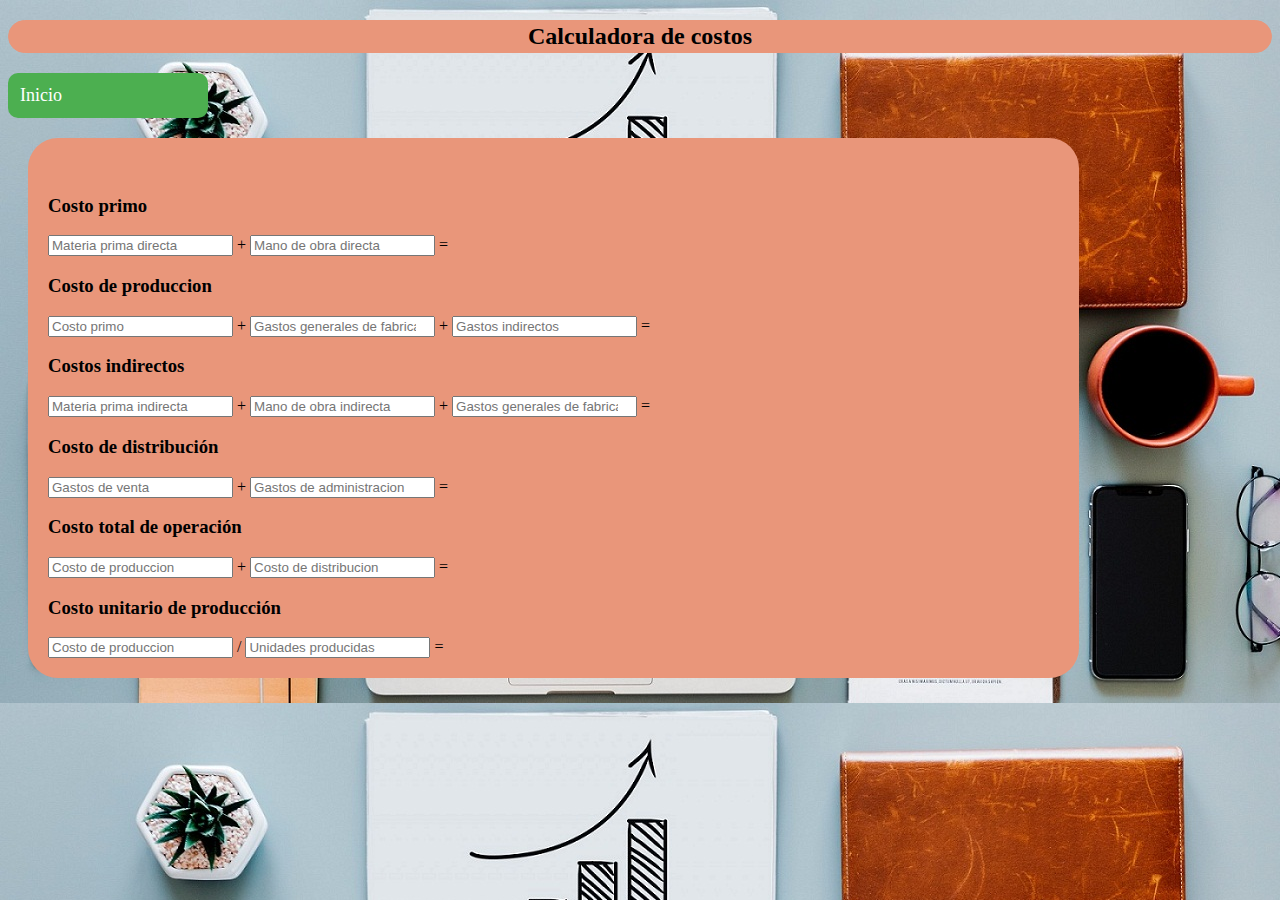
<file: calcu.html>
<!DOCTYPE html>
<!-- diccionario español -->
<meta charset="utf-8">
<meta name="viewport" content="width=decive-width, initial-scale=1.0">
<!-- fondo de pantalla -->
 <body background="i3.jpg"></body>
<!-- contenedor css para el titulo -->
    <p><center><h2 id="titulo">Calculadora de costos</h2></center></p>
<!-- enlace con el css -->
<link rel="stylesheet" href="fondo.css">
<!-- Botón de regreso -->
        <div class="vertical-menu">
  <a href="menu.html" class="active">Inicio</a>
</div>
<!-- contemedor css para el cuerpo de la pagina -->
<div id="cuerpocal">    
<br>
    <h3><p>Costo primo</p></h3>
    
<form method="post" oninput="total.value=parseInt(num1.value)+parseInt(num2.value)">
    <input type="number" id="num1" placeholder="Materia prima directa"> + 
    <input type="number" id="num2" placeholder="Mano de obra directa"> = 
    <output name="total" for="num1 num2"></output>
</form>
    
    <h3><p>Costo de produccion</p></h3>
    
<form method="post" oninput="total.value=parseInt(num1.value)+parseInt(num2.value)+parseInt(num3.value)"> 
    <input type="number" id="num1" placeholder="Costo primo"> + 
    <input type="number" id="num2" placeholder="Gastos generales de fabricacion directos"> + 
    <input type="number" id="num3" placeholder="Gastos indirectos"> = 
    <output name="total" for="num1 num2 num3"></output>
</form>
    
    <h3><p>Costos indirectos</p></h3>

<form method="post" oninput="total.value=parseInt(num1.value)+parseInt(num2.value)+parseInt(num3.value)">
    <input type="number" id="num1" placeholder="Materia prima indirecta"> + 
    <input type="number" id="num2" placeholder="Mano de obra indirecta"> + 
    <input type="number" id="num3" placeholder="Gastos generales de fabricacion indirectos"> = 
    <output name="total" for="num1 num2 num3"></output>
</form>
    
    <h3><p>Costo de distribución</p></h3>

<form method="post" oninput="total.value=parseInt(num1.value)+parseInt(num2.value)">
    <input type="number" id="num1" placeholder="Gastos de venta"> + 
    <input type="number" id="num2" placeholder="Gastos de administracion"> = 
    <output name="total" for="num1 num2"></output>
</form>
    
    <h3><p>Costo total de operación</p></h3>

<form method="post" oninput="total.value=parseInt(num1.value)+parseInt(num2.value)">
    <input type="number" id="num1"  placeholder="Costo de produccion"> + 
    <input type="number" id="num2" placeholder="Costo de distribucion"> = 
    <output name="total" for="num1 num2"></output>
</form>
    
    <h3><p>Costo unitario de producción</p></h3>
    
<form method="post" oninput="total.value=parseInt(num1.value)/parseInt(num2.value)">
    <input type="number" id="num1" placeholder="Costo de produccion"> / 
    <input type="number" id="num2" placeholder="Unidades producidas"> = 
    <output name="total" for="num1 num2"></output>
</form>
</file>
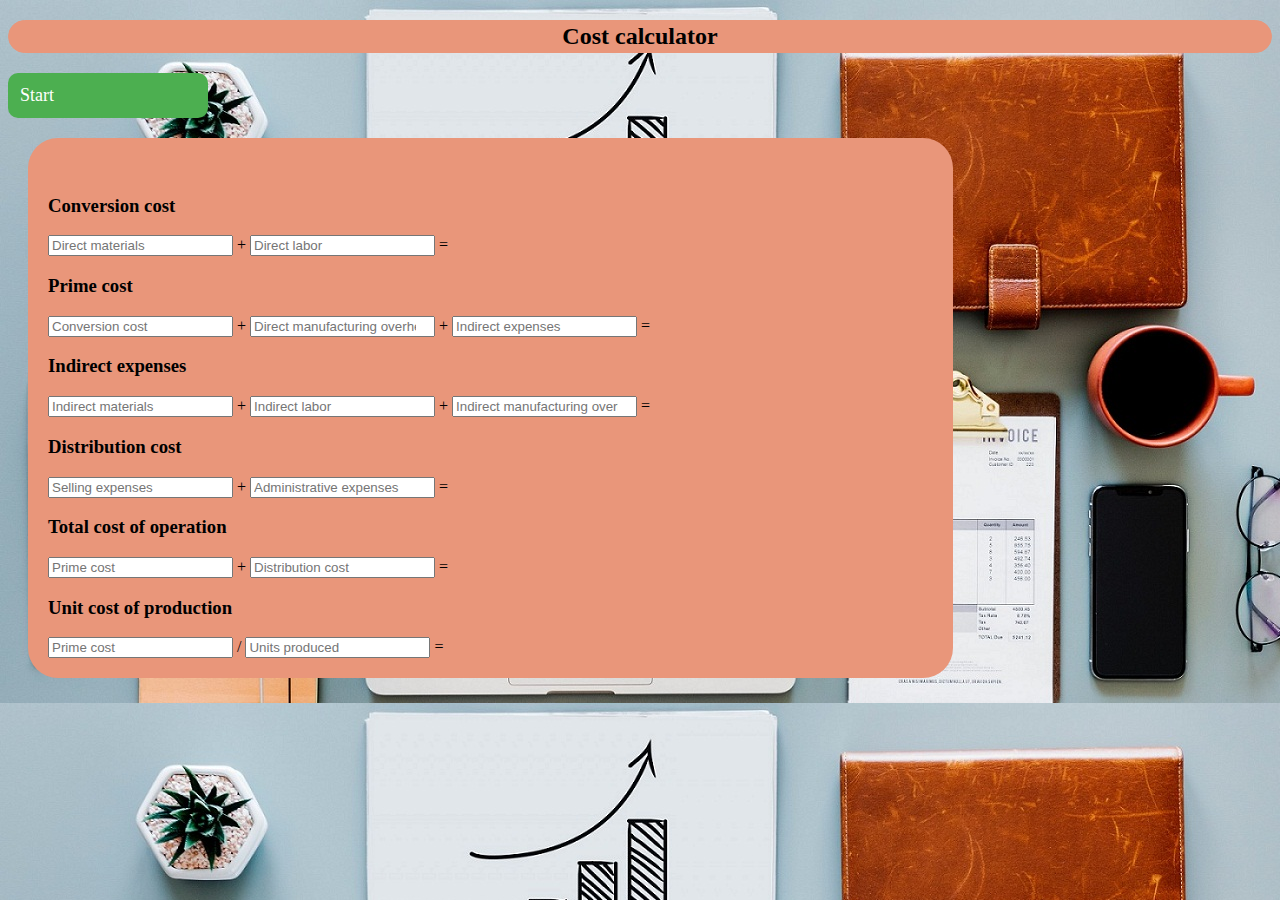
<file: calculadora.html>
<!DOCTYPE html>
<!-- diccionario español -->
<meta charset="utf-8">
<meta name="viewport" content="width=decive-width, initial-scale=1.0">
<!-- imagen de fondo -->
 <body background="i3.jpg"></body>
<!-- contenedor para el titulo -->
    <p><center><h2 id="titulo">Cost calculator</h2></center></p>
<!-- enlace con el css "fondo" -->
<link rel="stylesheet" href="fondo.css">
<!-- Botón de regreso -->
        <div class="vertical-menu">
  <a href="menu2.html" class="active">Start</a>
</div>
<!-- contenedor css -->
<div id="cuerpocalcu">
    <br>
    <h3><p>Conversion cost</p></h3>
    
<form method="post" oninput="total.value=parseInt(num1.value)+parseInt(num2.value)">
    <input type="number" id="num1" placeholder="Direct materials"> + 
    <input type="number" id="num2" placeholder="Direct labor"> = 
    <output name="total" for="num1 num2"></output>
</form>


    <h3><p>Prime cost</p></h3>
    
<form method="post" oninput="total.value=parseInt(num1.value)+parseInt(num2.value)+parseInt(num3.value)"> 
    <input type="number" id="num1" placeholder="Conversion cost"> + 
    <input type="number" id="num2" placeholder="Direct manufacturing overheads"> + 
    <input type="number" id="num3" placeholder="Indirect expenses"> = 
    <output name="total" for="num1 num2 num3"></output>
</form>
    
    <h3><p>Indirect expenses</p></h3>

<form method="post" oninput="total.value=parseInt(num1.value)+parseInt(num2.value)+parseInt(num3.value)">
    <input type="number" id="num1" placeholder="Indirect materials"> + 
    <input type="number" id="num2" placeholder="Indirect labor"> + 
    <input type="number" id="num3" placeholder="Indirect manufacturing overheads"> = 
    <output name="total" for="num1 num2 num3"></output>
</form>
    
    <h3><p>Distribution cost</p></h3>

<form method="post" oninput="total.value=parseInt(num1.value)+parseInt(num2.value)">
    <input type="number" id="num1" placeholder="Selling expenses"> + 
    <input type="number" id="num2" placeholder="Administrative expenses"> = 
    <output name="total" for="num1 num2"></output>
</form>
    
    <h3><p>Total cost of operation</p></h3>

<form method="post" oninput="total.value=parseInt(num1.value)+parseInt(num2.value)">
    <input type="number" id="num1"  placeholder="Prime cost"> + 
    <input type="number" id="num2" placeholder="Distribution cost"> = 
    <output name="total" for="num1 num2"></output>
</form>
    
    <h3><p>Unit cost of production</p></h3>
    
<form method="post" oninput="total.value=parseInt(num1.value)/parseInt(num2.value)">
    <input type="number" id="num1" placeholder="Prime cost"> / 
    <input type="number" id="num2" placeholder="Units produced"> = 
    <output name="total" for="num1 num2"></output>
</form>
</file>
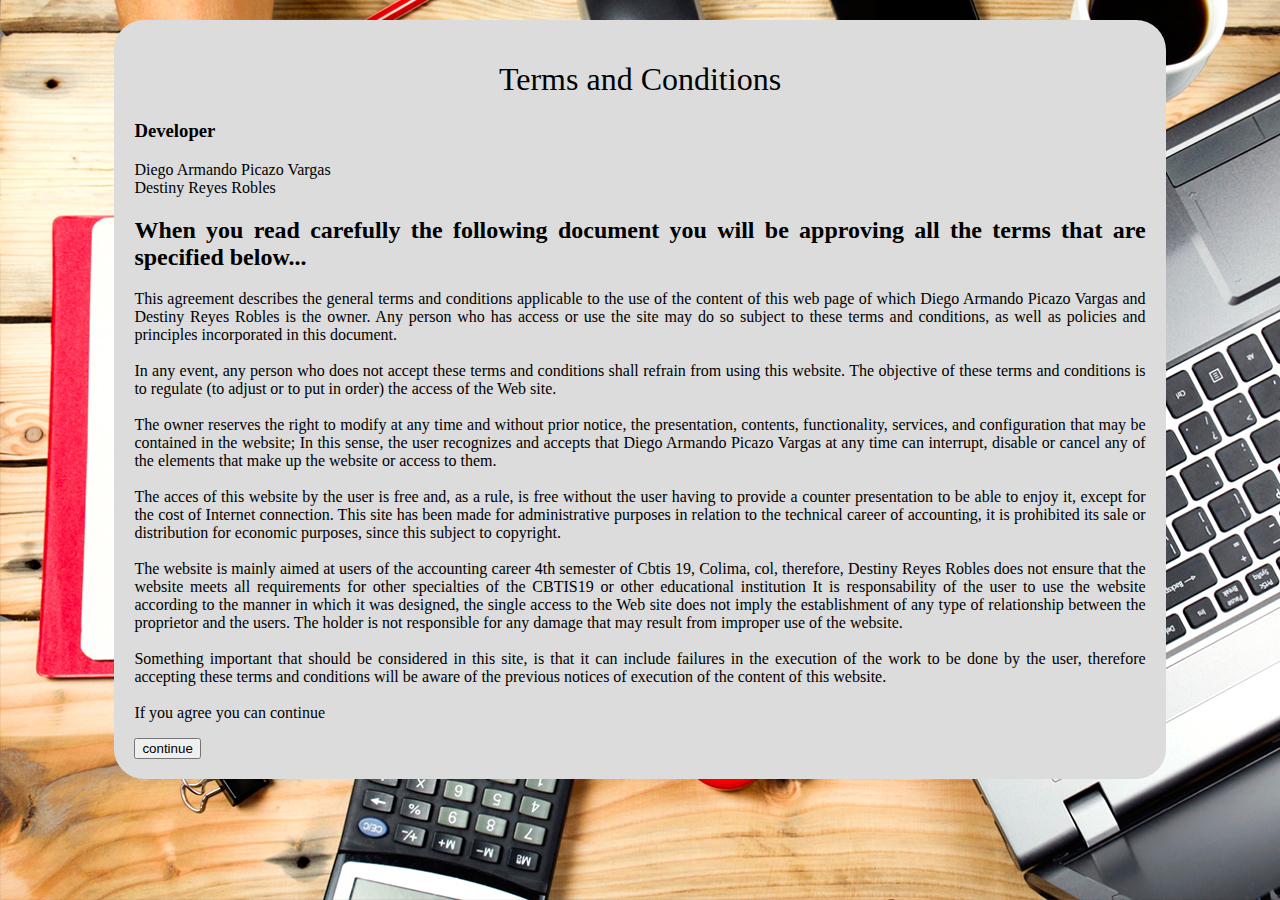
<file: condicciones.html>
<!DOCTYPE html>
<html>

    <head>
        <!-- diccionario español -->
        <meta charset="utf-8">
        <meta http-equiv="X-UA-Compatible" content="IE=edge">
        <!-- titulo -->
        <title>Accounting</title>
        
        <meta name="description" content="inglés">
        <meta name="viewport" content="width=decive-width, initial-scale=1.0">
    </head>
    <!-- color de fondo -->
       <body background="i4.jpg"></body>
                <link rel="stylesheet" href="fondo.css">
<center><div id="cuerpocon">
        <h1><center>Terms and Conditions</center></h1>
        
        <h3>Developer</h3>
        
            Diego Armando Picazo Vargas<br>
            Destiny Reyes Robles
        
        <h2>When you read carefully the following document you will be approving all the terms that are specified below...</h2>
        
        <p>This agreement describes the general terms and conditions applicable to the use of the content of this web page of which Diego Armando Picazo Vargas and Destiny Reyes Robles is the owner. Any person who has access  or use the site may do so subject to these terms and conditions, as well as policies and principles incorporated in this document.
        <br>
            <br>
        In any event, any person who does not accept these terms and conditions shall refrain from using this website. 
        The objective of these terms and conditions is to regulate (to adjust or to put in order) the access of the Web site.
        <br>
            <br>
        The owner reserves the right to modify at any time and without prior notice, the presentation, contents, functionality, services, and configuration that may be contained in the website; In this sense, the user recognizes and accepts that Diego Armando Picazo Vargas at any time can interrupt, disable or cancel any of the elements that make up the website or access to them.
        <br>
            <br>
            
        The acces of this website by the user is free and, as a rule, is free without the user having to provide a counter presentation to be able to enjoy it, except for the cost of Internet connection. 
        This site has been made for administrative purposes in relation to the technical career of accounting, it is prohibited its sale or distribution for economic purposes, since this subject to copyright.
        <br>
            <br>
        The website is mainly aimed at users of the accounting career 4th semester of Cbtis 19, Colima, col, therefore, Destiny Reyes Robles does not ensure that the website meets all requirements for other specialties of the CBTIS19 or other educational institution
        It is responsability of the user to use the website according to the manner in which it was designed, the single access to the Web site does not imply the establishment of any type of relationship between the proprietor and the users. The holder is not responsible for any damage that may result from improper use of the website.
        <br> 
            <br>
        Something important that should be considered in this site, is that it can include failures in the execution of the work to be done by the user, therefore accepting these terms and conditions will be aware of the previous notices of execution of the content of this website.
        <br>
        <br>  
        If you agree you can continue

         
           <form action="menu2.html" method="post">
        <input type="submit" name="enviar" value="continue">
    </form>
    </div>
    </center>
</html>
</file>
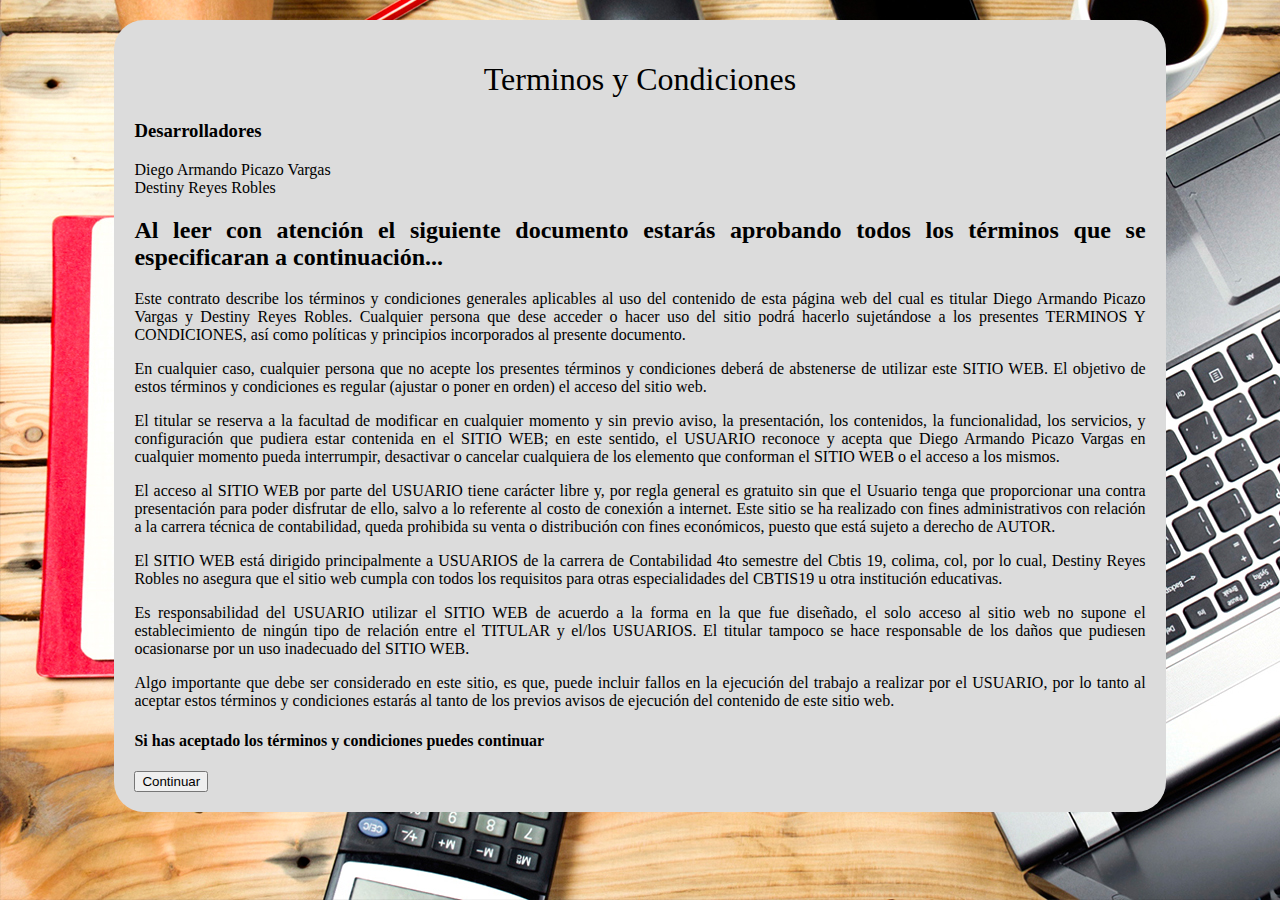
<file: introduccion.html>
<!DOCTYPE html>
<html>
<head>
    <!-- titulo -->
        <title>Accounting</title>
    <!-- diccionario español -->
        <meta charset="utf-8">
        <meta name="viewport" content="width=decive-width, initial-scale=1.0">
          <meta name="description" content="terminos y condiciones">
    </head>
    <!-- color de fondo -->
    <body background="i4.jpg"></body>
    <!-- enlace con el css "fondo" -->
<link rel="stylesheet" href="fondo.css">
    <!-- contenedor css -->
<center><div id="cuerpoint">
          <h1><center>Terminos y Condiciones </center></h1>
    <h3>Desarrolladores</h3>

      Diego Armando Picazo Vargas<br>
      Destiny Reyes Robles
         
        <h2>Al leer con atención el siguiente documento estarás aprobando todos los términos que se especificaran a continuación...</h2>
        
        <p>Este contrato describe los términos y condiciones generales aplicables al uso del contenido de esta página web del cual es titular Diego Armando Picazo Vargas y Destiny Reyes Robles. Cualquier persona que dese acceder o hacer uso del sitio podrá hacerlo sujetándose a los presentes TERMINOS Y CONDICIONES, así como políticas y principios incorporados al presente documento.</p>
        
        <p>En cualquier caso, cualquier persona que no acepte los presentes términos y condiciones deberá de abstenerse de utilizar este SITIO WEB.
            El objetivo de estos términos y condiciones es regular (ajustar o poner en orden) el acceso del sitio web.</p>
        <p>El titular  se reserva a la facultad de modificar en cualquier momento y sin previo aviso, la presentación, los contenidos, la funcionalidad, los servicios, y configuración que pudiera estar contenida en el SITIO WEB; en este sentido, el USUARIO reconoce y acepta que Diego Armando Picazo Vargas en cualquier momento pueda interrumpir, desactivar o cancelar cualquiera de los elemento que conforman el SITIO WEB o el acceso a los mismos.</p>
        
        <p>El acceso al SITIO WEB por parte del USUARIO tiene carácter libre y, por regla general es gratuito sin que el Usuario tenga que proporcionar una contra presentación para poder disfrutar de ello, salvo a lo referente al costo de conexión a internet.
            Este sitio se ha realizado con fines administrativos con relación a la carrera técnica de contabilidad, queda prohibida su venta o distribución con fines económicos, puesto que está sujeto a derecho de AUTOR.</p>
        
        <p>El SITIO WEB está dirigido principalmente a USUARIOS de la carrera de Contabilidad 4to semestre del Cbtis 19, colima, col, por lo cual, Destiny Reyes Robles no asegura que el sitio web cumpla con todos los requisitos para otras especialidades del CBTIS19 u otra institución educativas.</p>
        
        <p>Es responsabilidad del USUARIO utilizar el SITIO WEB de acuerdo a la forma en la que fue diseñado, el solo acceso al sitio web no supone el establecimiento de ningún tipo de relación entre el TITULAR y el/los USUARIOS. El titular tampoco se hace responsable de los daños que pudiesen ocasionarse por un uso inadecuado del SITIO WEB.</p>
        
        <p>Algo importante que debe ser considerado en este sitio, es que, puede incluir fallos en la ejecución del trabajo a realizar por el USUARIO, por lo tanto al aceptar estos términos y condiciones estarás al tanto de los previos avisos de ejecución del contenido de este sitio web.</p>
        <p><h4>Si has aceptado los términos y condiciones puedes continuar</h4>

               <form action="menu.html" method="post">
        <input type="submit" name="enviar" value="Continuar">
    </form>
    </div>
    </center>
</html>
</file>
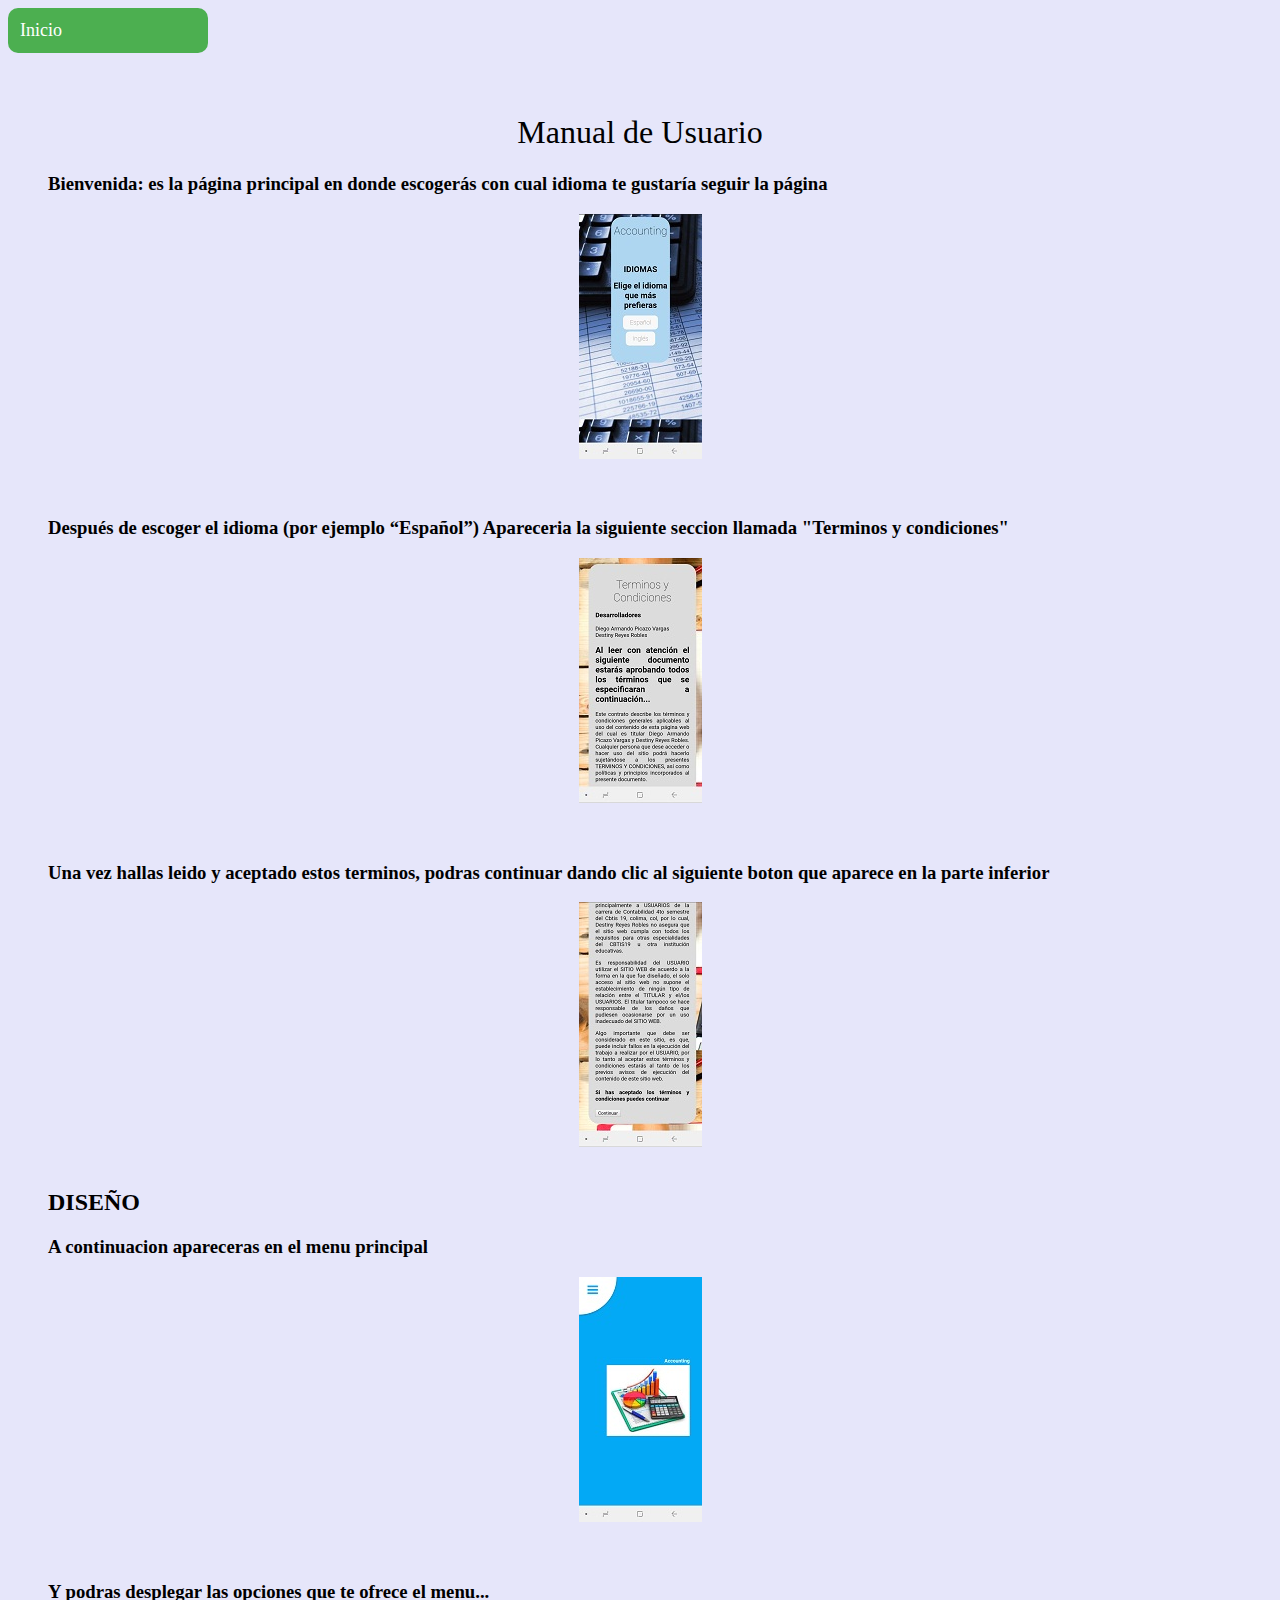
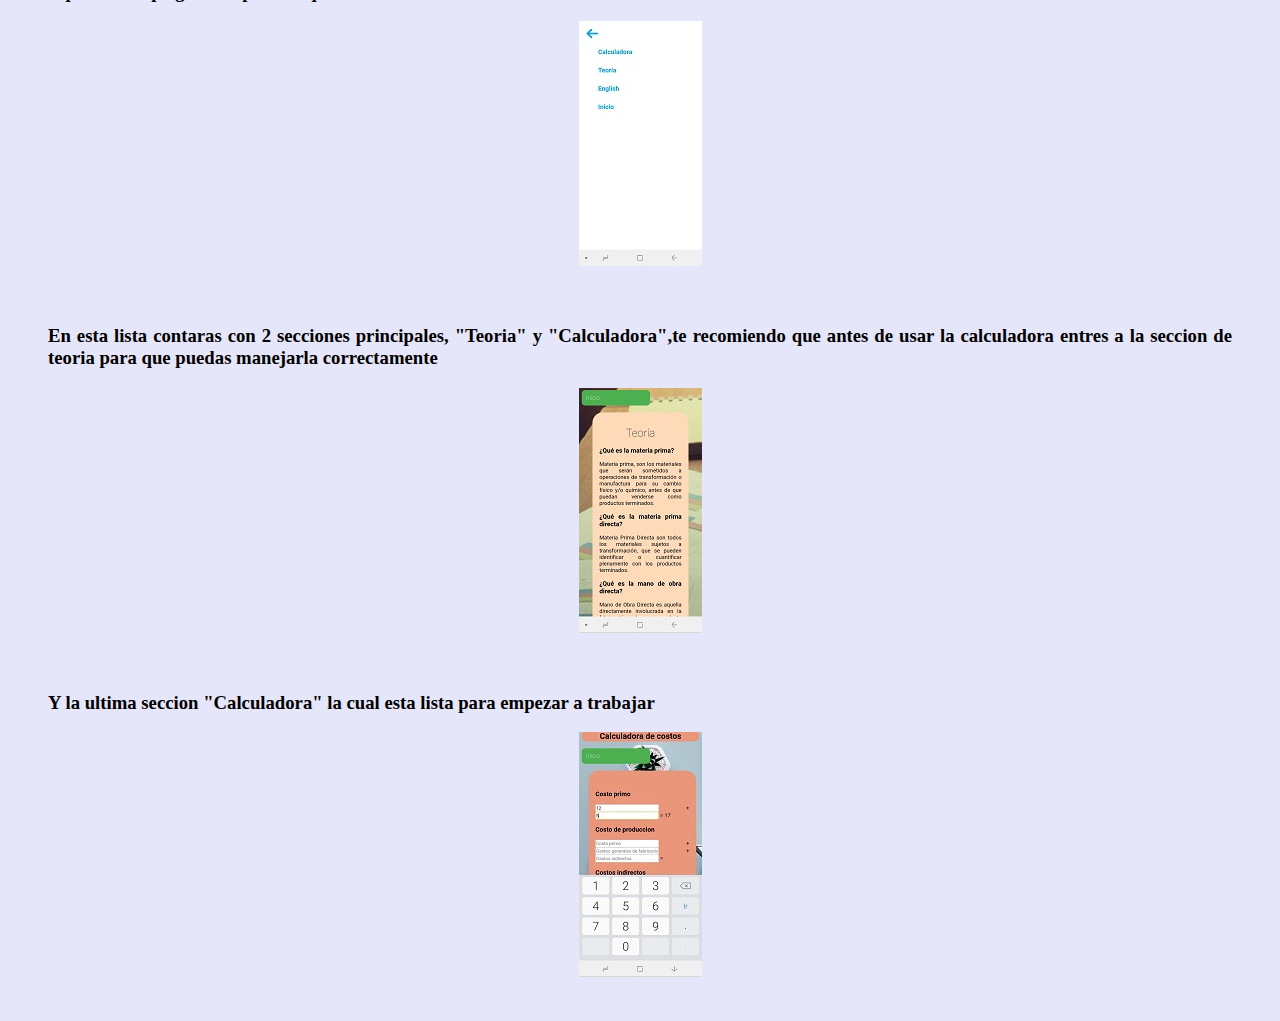
<file: manual.html>
<!DOCTYPE html>
<html>

    <head>
        <meta charset="utf-8">
        <meta http-equiv="X-UA-Compatible" content="IE=edge">
         <meta name="viewport" content="width=device-width, initial-scale=1.0">
        <link rel="stylesheet" href="fondo.css">
        <title>Manual</title>
        <meta name="description" content="Manual">

    </head>
    <body bgcolor="#E6E6FA">
<div class="vertical-menu">
  <a href="menu.html" class="active">Inicio</a>
</div>
        <div id="cuerpomaning">
        <center><h1>Manual de Usuario</h1></center>
        
        <h3>Bienvenida: es la página principal en donde escogerás con cual idioma te gustaría seguir la página</h3>
        
            <center><img src="c1.jpg"></center>
        <br>
        <br>
        <h3>Después de escoger el idioma (por ejemplo “Español”) Apareceria la siguiente seccion llamada "Terminos y condiciones" </h3>
        
         <center><img src="c2.jpg"></center>
        <br>
        <br>
        <h3>Una vez hallas leido y aceptado estos terminos, podras continuar dando clic al siguiente boton que aparece en la parte inferior</h3>
        
        <center><img src="c3.jpg"></center>
        <br>
      
        <h2>DISEÑO</h2>
        
        <h3>A continuacion apareceras en el menu principal</h3>
        
        <center><img src="c4.jpg"></center>
        <br>
        <br>
        
       
        <H3>Y podras desplegar las opciones que te ofrece el menu...</H3>
        
        <center><img src="c5.jpg"></center>
        <br>
        <br>
        <h3>En esta lista contaras con 2 secciones principales, "Teoria" y "Calculadora",te recomiendo que antes de usar la calculadora entres a la seccion de teoria para que puedas manejarla correctamente</h3>
        
         <center><img src="c4.5.jpg"></center>
        <br>
        <br>
        <h3>Y la ultima seccion "Calculadora" la cual esta lista para empezar a trabajar</h3>
        
         <center><img src="c6.jpg"></center>
        
        </div>
    </body>
</html>
</file>
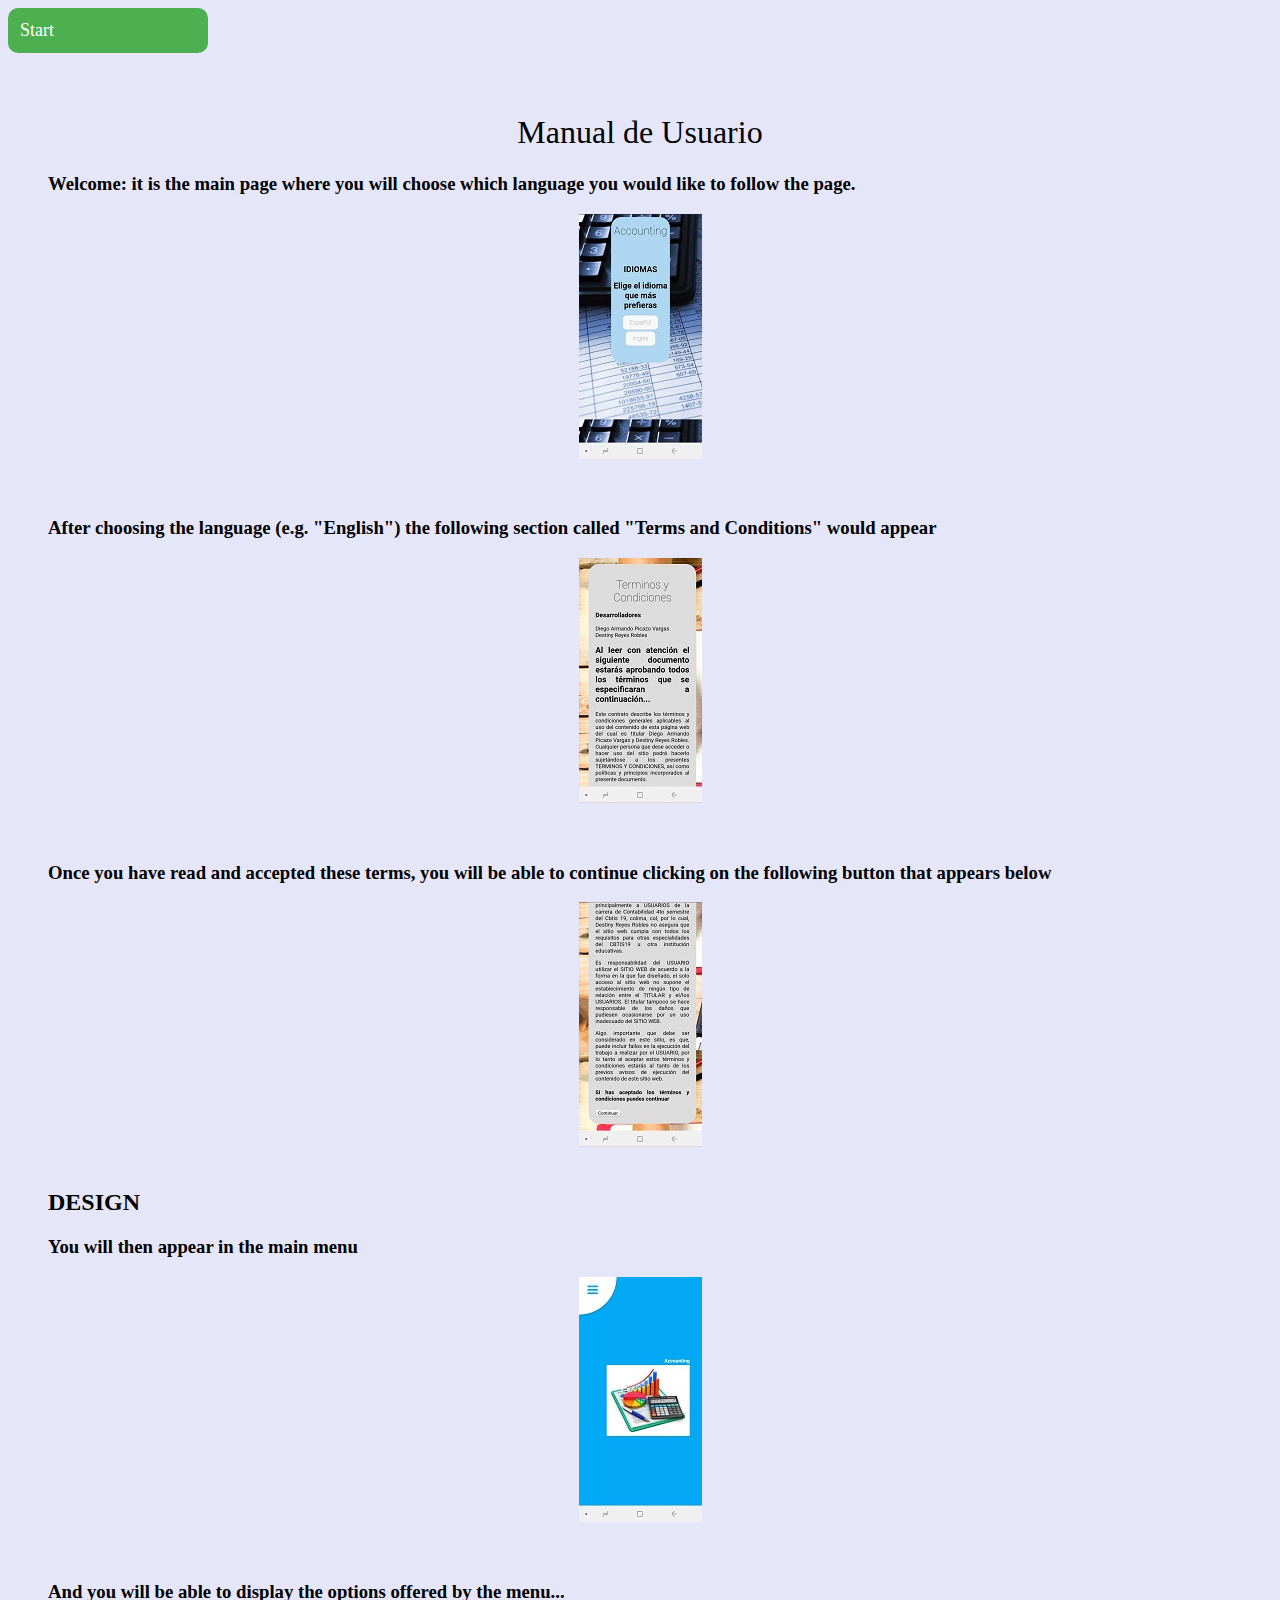
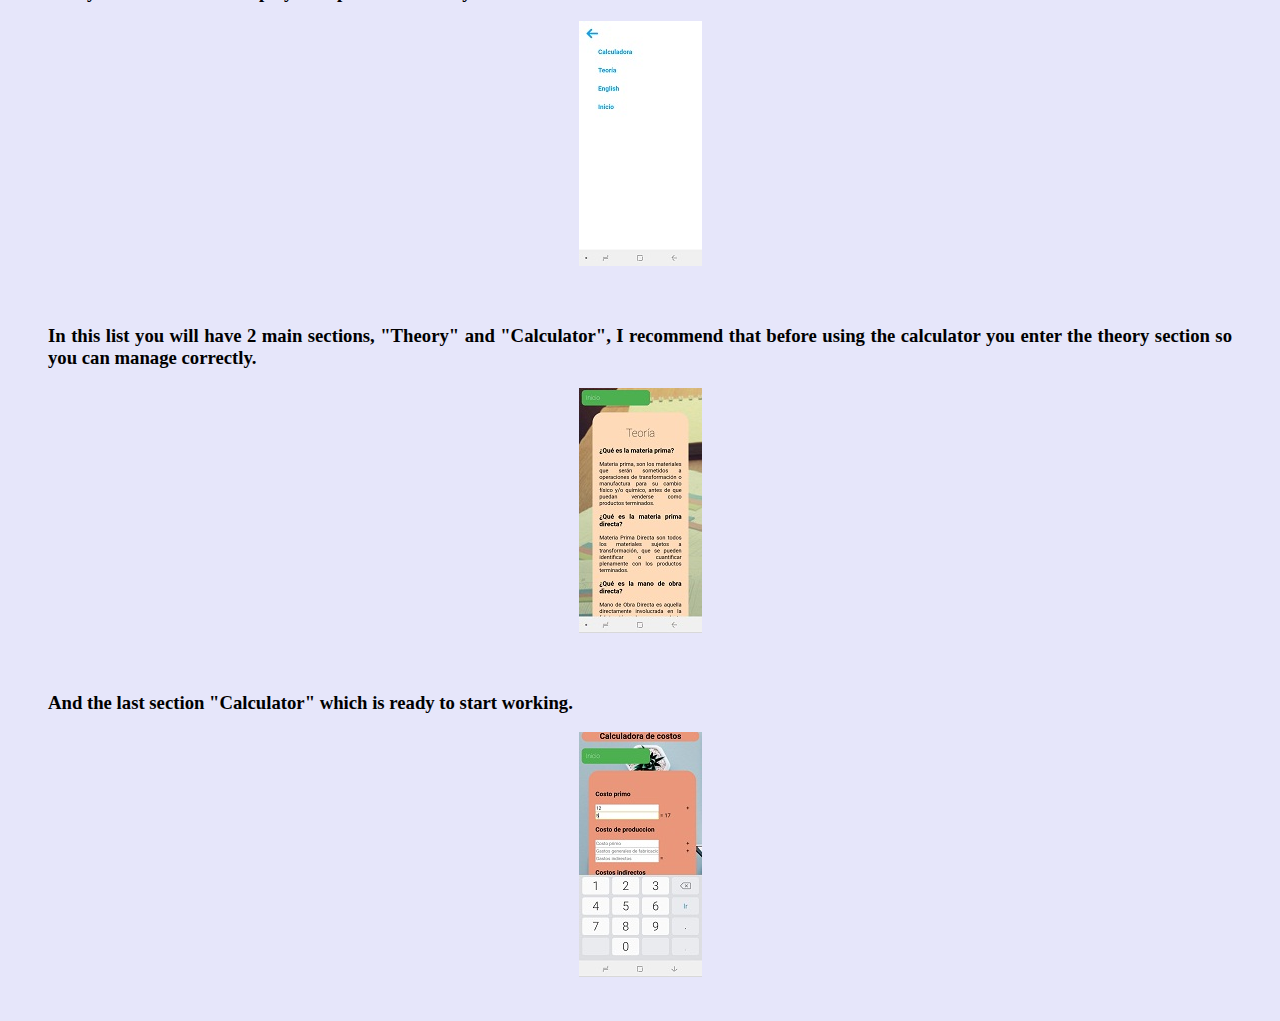
<file: manulingles.html>
<!DOCTYPE html>
<html>

    <head>
        <meta charset="utf-8">
        <meta http-equiv="X-UA-Compatible" content="IE=edge">
         <meta name="viewport" content="width=device-width, initial-scale=1.0">
        <link rel="stylesheet" href="fondo.css">
        <title>Manual</title>
        <meta name="description" content="Manual">
    </head>
    <body bgcolor="#E6E6FA">
        
<div class="vertical-menu">
  <a href="menu2.html" class="active">Start</a>
</div>
        <div id="cuerpomaning">
        <center><h1>Manual de Usuario</h1></center>
        
        <h3>Welcome: it is the main page where you will choose which language you would like to follow the page.</h3>
        
        <center><img src="c1.jpg"></center>
        <br>
        <br>
        <h3>After choosing the language (e.g. "English") the following section called "Terms and Conditions" would appear </h3>
        
         <center><img src="c2.jpg"></center>
        <br>
        <br>
        <h3>Once you have read and accepted these terms, you will be able to continue clicking on the following button that appears below</h3>
        
        <center><img src="c3.jpg"></center>
        <br>
      
        <h2>DESIGN</h2>
        
        <h3>You will then appear in the main menu</h3>
        
        <center><img src="c4.jpg"></center>
        <br>
        <br>
        
       
        <H3>And you will be able to display the options offered by the menu...</H3>
        
        <center><img src="c5.jpg"></center>
        <br>
        <br>
        <h3>In this list you will have 2 main sections, "Theory" and "Calculator", I recommend that before using the calculator you enter the theory section so you can manage correctly.</h3>
        
         <center><img src="c4.5.jpg"></center>
        <br>
        <br>
        <h3>And the last section "Calculator" which is ready to start working.</h3>
        
         <center><img src="c6.jpg"></center>
        
        </div>
    </body>
</html>
</file>
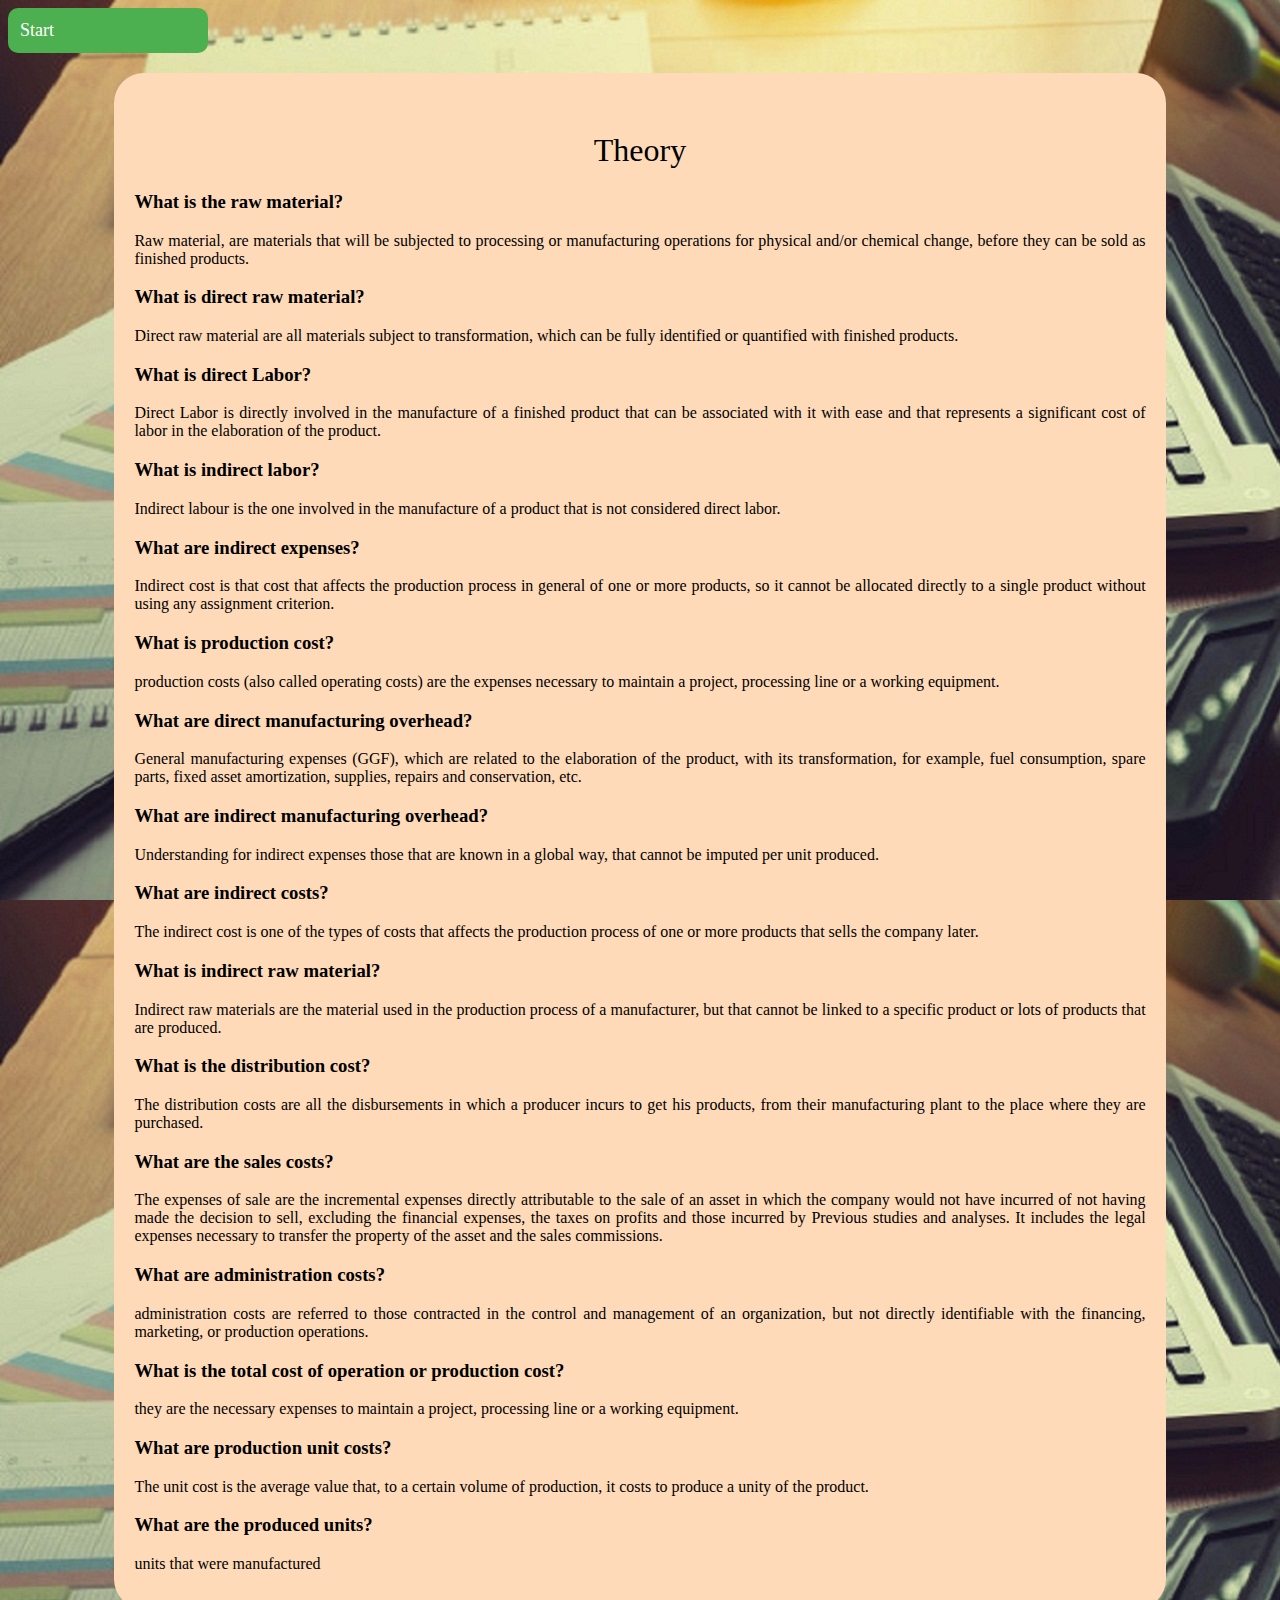
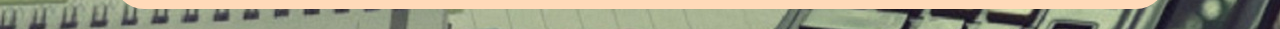
<file: teo.html>
<!DOCTYPE html>
<html>
    <!-- diccionario español -->
<meta charset="utf-8">
<meta name="viewport" content="width=decive-width, initial-scale=1.0">
    <!-- color de fondo -->
  <body background="i5.jpg"></body>
    <!-- enlace con el css -->
<link rel="stylesheet" href="fondo.css">
    <!-- Botón de regreso -->
        <div class="vertical-menu">
  <a href="menu2.html" class="active">Start</a>
</div>
    <!-- contenedor css -->
<center><div id="cuerpoteo">
    <br>
<h1><center>Theory</center></h1>


<h3>What is the raw material?</h3> 
<p>Raw material, are materials that will be subjected to processing or manufacturing operations for physical and/or chemical change, before they can be sold as finished products.</p>
<h3>What is direct raw material?</h3> 
<p>Direct raw material are all materials subject to transformation, which can be fully identified or quantified with finished products.</p>
<h3>What is direct Labor?</h3> 
<p>Direct Labor is directly involved in the manufacture of a finished product that can be associated with it with ease and that represents a significant cost of labor in the elaboration of the product.</p>

<h3>What is indirect labor?</h3>
<p>Indirect labour is the one involved in the manufacture of a product that is not considered direct labor.</p>

<h3>What are indirect expenses? </h3>
<p>Indirect cost is that cost that affects the production process in general of one or more products, so it cannot be allocated directly to a single product without using any assignment criterion.</p>

<h3>What is production cost?</h3> 
<p>production costs (also called operating costs) are the expenses necessary to maintain a project, processing line or a working equipment.</p>

<h3>What are direct manufacturing overhead?</h3>
<p>General manufacturing expenses (GGF), which are related to the elaboration of the product, with its transformation, for example, fuel consumption, spare parts, fixed asset amortization, supplies, repairs and conservation, etc.</p>

<h3>What are indirect manufacturing overhead?</h3>
<p>Understanding for indirect expenses those that are known in a global way, that cannot be imputed per unit produced.</p>

<h3>What are indirect costs?</h3>
<p>The indirect cost is one of the types of costs that affects the production process of one or more products that sells the company later.</p>

<h3>What is indirect raw material?</h3> 
<p>Indirect raw materials are the material used in the production process of a manufacturer, but that cannot be linked to a specific product or lots of products that are produced.</p>
<h3>What is the distribution cost?</h3> 
<p>The distribution costs are all the disbursements in which a producer incurs to get his products, from their manufacturing plant to the place where they are purchased.</p>

<h3>What are the sales costs?</h3>
<p>The expenses of sale are the incremental expenses directly attributable to the sale of an asset in which the company would not have incurred of not having made the decision to sell, excluding the financial expenses, the taxes on profits and those incurred by Previous studies and analyses. It includes the legal expenses necessary to transfer the property of the asset and the sales commissions.</p>

<h3>What are administration costs?</h3>
<p>administration costs are referred to those contracted in the control and management of an organization, but not directly identifiable with the financing, marketing, or production operations.</p>

    <h3>What is the total cost of operation or production cost?</h3>
    <p>they are the necessary expenses to maintain a project, processing line or a working equipment.</p>

    <h3>What are production unit costs?</h3>
    <p>The unit cost is the average value that, to a certain volume of production, it costs to produce a unity of the product.</p>

    <h3>What are the produced units? </h3>
    <p>units that were manufactured</p>
    </div>
</center>
</html>
</file>
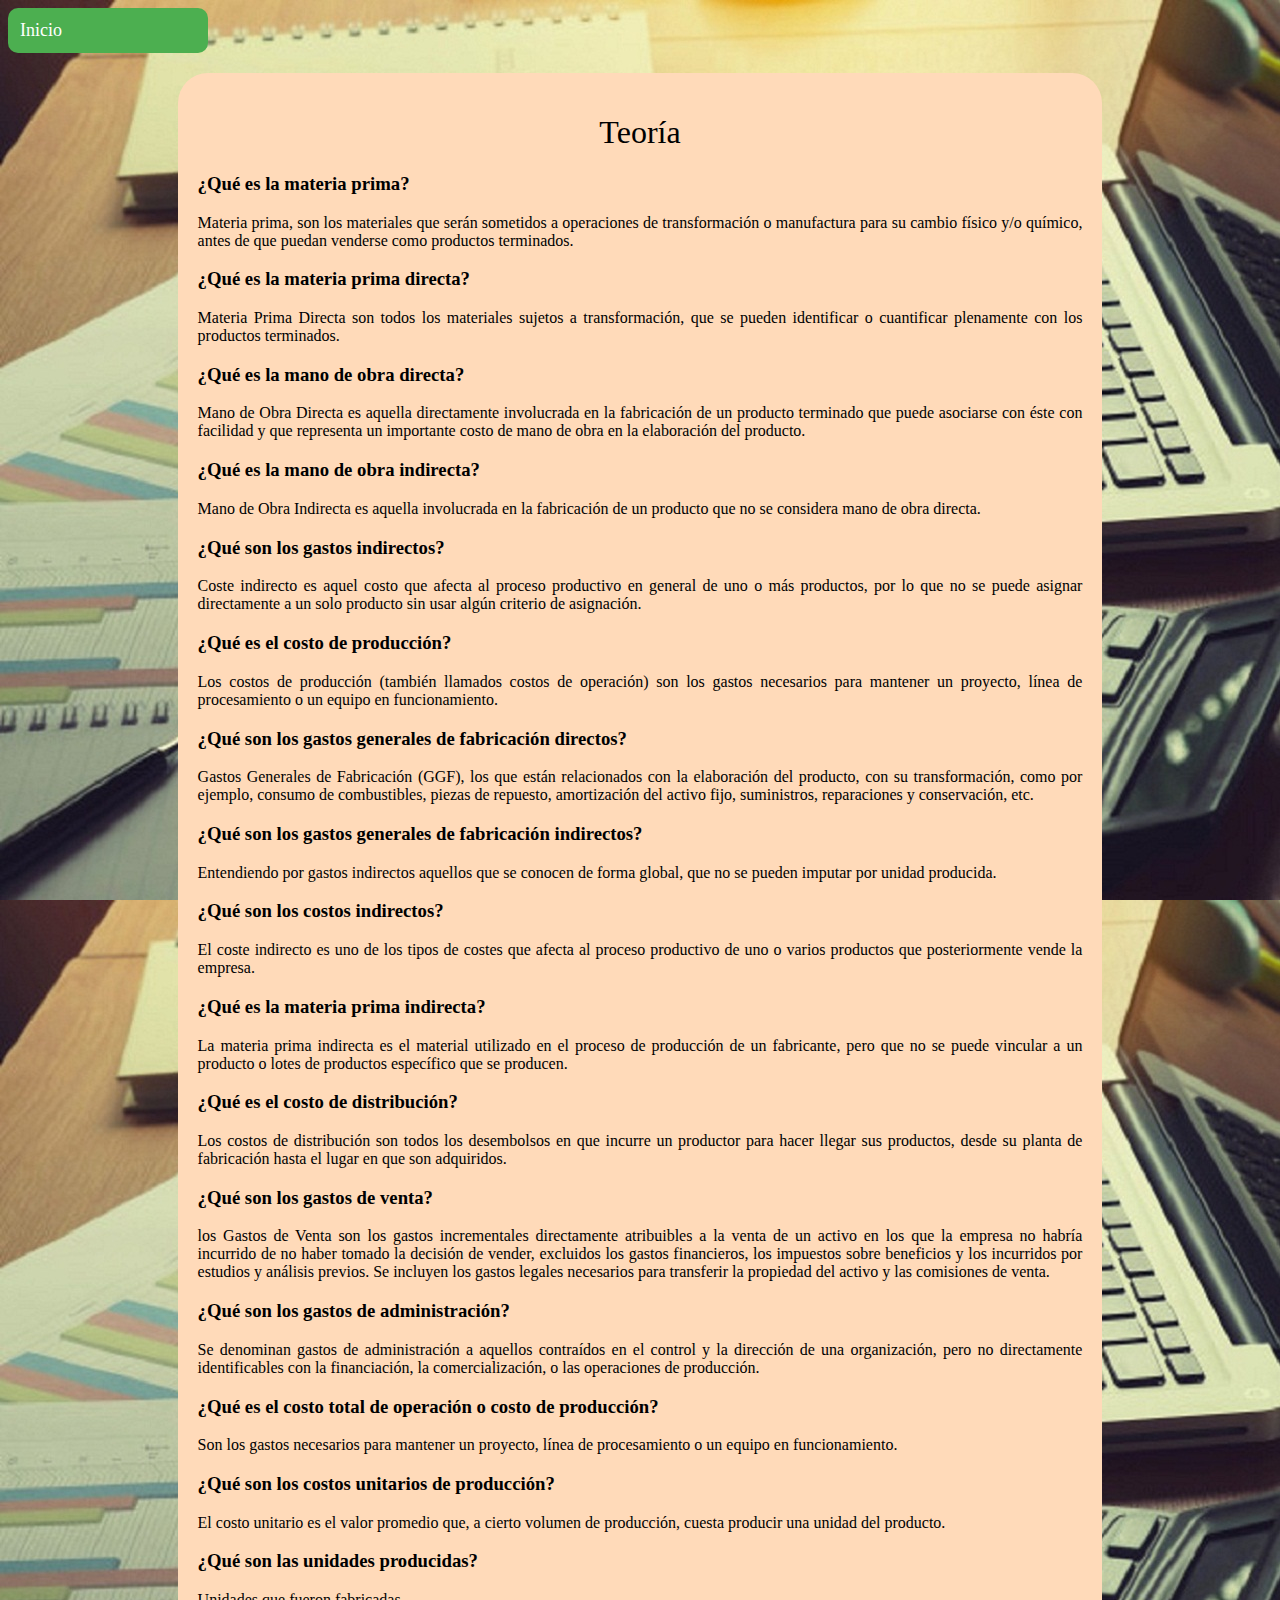
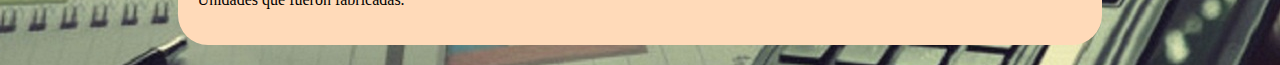
<file: teoria.html>
<!DOCTYPE html>
<html>
    <!-- diccionario español -->
<meta charset="utf-8">
<meta name="viewport" content="width=decive-width, initial-scale=1.0">
    <!-- elige el color del fondo -->
<body background="i5.jpg"></body>
    <!-- enlace con el css -->
<link rel="stylesheet" href="fondo.css">
    <!-- Botón de regreso -->
        <div class="vertical-menu">
  <a href="menu.html" class="active">Inicio</a>
</div>
    <!-- pone el contenedor -->
<center><div id="cuerpoteor">
    
<h1><center>Teoría</center></h1>

<h3>¿Qué es la materia prima?</h3>
<p>Materia prima, son los materiales que serán sometidos a operaciones de transformación o manufactura para su cambio físico y/o químico, antes de que puedan venderse como productos terminados.</p>

<h3>¿Qué es la materia prima directa?</h3>
<p>Materia Prima Directa son todos los materiales sujetos a transformación, que se pueden identificar o cuantificar plenamente con los productos terminados.</p>

<h3>¿Qué es la mano de obra directa?</h3>
<p>Mano de Obra Directa es aquella directamente involucrada en la fabricación de un producto terminado que puede asociarse con éste con facilidad y que representa un importante costo de mano de obra en la elaboración del producto.</p>

<h3>¿Qué es la mano de obra indirecta?</h3>
 <p>Mano de Obra Indirecta  es aquella involucrada en la fabricación de un producto que no se considera mano de obra directa.</p>

<h3>¿Qué son los gastos indirectos?</h3>
<p>Coste indirecto es aquel costo que afecta al proceso productivo en general de uno o más productos, por lo que no se puede asignar directamente a un solo producto sin usar algún criterio de asignación.</p>

<h3>¿Qué es el costo de producción?</h3>
<p>Los costos de producción (también llamados costos de operación) son los gastos necesarios para mantener un proyecto, línea de procesamiento o un equipo en funcionamiento.</p>

<h3>¿Qué son los gastos generales de fabricación directos?</h3>
<p>Gastos Generales de Fabricación (GGF), los que están relacionados con la elaboración del producto, con su transformación, como por ejemplo, consumo de combustibles, piezas de repuesto, amortización del activo fijo, suministros, reparaciones y conservación, etc.</p>

<h3>¿Qué son los gastos generales de fabricación indirectos?</h3>
<p>Entendiendo por gastos indirectos aquellos que se conocen de forma global, que no se pueden imputar por unidad producida.</p>

<h3>¿Qué son los costos indirectos?</h3>
<p>El coste indirecto es uno de los tipos de costes que afecta al proceso productivo de uno o varios productos que posteriormente vende la empresa.</p>

<h3>¿Qué es la materia prima indirecta?</h3>
<p>La materia prima indirecta es el material utilizado en el proceso de producción de un fabricante, pero que no se puede vincular a un producto o lotes de productos específico que se producen.</p>

<h3>¿Qué es el costo de distribución?</h3>
<p>Los costos de distribución son todos los desembolsos en que incurre un productor para hacer llegar sus productos, desde su planta de fabricación hasta el lugar en que son adquiridos.</p>

<h3>¿Qué son los gastos de venta?</h3>
<p>los Gastos de Venta son los gastos incrementales directamente atribuibles a la venta de un activo en los que la empresa no habría incurrido de no haber tomado la decisión de vender, excluidos los gastos financieros, los impuestos sobre beneficios y los incurridos por estudios y análisis previos. Se incluyen los gastos legales necesarios para transferir la propiedad del activo y las comisiones de venta.</p>

<h3>¿Qué son los gastos de administración?</h3>
<p>Se denominan gastos de administración a aquellos contraídos en el control y la dirección de una organización, pero no directamente identificables con la financiación, la comercialización, o las operaciones de producción.</p>

<h3>¿Qué es el costo total de operación o costo de producción?</h3>
<p>Son los gastos necesarios para mantener un proyecto, línea de procesamiento o un equipo en funcionamiento.</p>

<h3>¿Qué son los costos unitarios de producción?</h3>
<p>El costo unitario es el valor promedio que, a cierto volumen de producción, cuesta producir una unidad del producto.</p>

<h3>¿Qué son las unidades producidas?</h3>
<p>Unidades que fueron fabricadas.</p>
    </div>
</center>
</html>
</file>
<file: fondo.css>
#p {
    text-align: right;/* Texto alineado a la derecha */
}

.vertical-menu {
  width: 200px;/* Ancho */ 
}

.vertical-menu a {
  background-color: #eee; /* Color de fondo */
  color: black; /* Color */
  display: block; /* Muestra un elemento como un elemento de bloque */
  padding: 12px; /* Genera un espacio alrededor del elemento */
  text-decoration: none; /* Decoracion del texto = ninguna */
}

.vertical-menu a:hover {
  background-color: #ccc; /* Color de fondo */
}

.vertical-menu a.active {
  background-color: #4CAF50; /* Color de fondo */
  color: white;/* Color */
}

#cuerpoteo {
margin: 20px;
padding: 20px;
border-width: 20px;
text-align: justify;
border-bottom-left-radius: 30px;
border-bottom-right-radius: 30px;
border-top-left-radius: 30px;
border-top-right-radius: 30px;
height: 150%;
width: 80%;
background-color: #FFDAB9;
}

.contenedor-p{
    width: 100%;
    height: auto;
    display: flex;
    flex-wrap: wrap;
    justify-content: center;
    margin: auto;
}

#cuerpoind {
border-bottom-left-radius: 30px;
border-bottom-right-radius: 30px;
border-top-left-radius: 30px;
border-top-right-radius: 30px;
height: auto;
width: 50%;
background-color: #AED6F1;
    overflow: hidden;
}

#cuerpocon {
margin: 20px;
padding: 20px;
border-width: 20px;
text-align: justify;
border-bottom-left-radius: 30px;
border-bottom-right-radius: 30px;
border-top-left-radius: 30px;
border-top-right-radius: 30px;
height:750%;
width: 80%;
background-color: #DCDCDC;
}

#cuerpocalcu {
margin: 20px;
padding: 20px;
border-width: 20px;
text-align: justify;
border-bottom-left-radius: 30px;
border-bottom-right-radius: 30px;
border-top-left-radius: 30px;
border-top-right-radius: 30px;
height: 100%;
width: 70%;
background-color: darksalmon;
}

#cuerpoint {
margin: 20px;
padding: 20px;
border-width: 20px;
text-align: justify;
border-bottom-left-radius: 30px;
border-bottom-right-radius: 30px;
border-top-left-radius: 30px;
border-top-right-radius: 30px;
height: 800%;
width: 80%;
background-color:#DCDCDC;
}

#cuerpocal {
margin: 20px;
padding: 20px;
border-width: 20px;
text-align: justify;
border-bottom-left-radius: 30px;
border-bottom-right-radius: 30px;
border-top-left-radius: 30px;
border-top-right-radius: 30px;
height: 90%;
width: 80%;
background-color: darksalmon;
}

#cuerpoteor {
margin: 20px;
padding: 20px;
border-width: 20px;
text-align: justify;
border-bottom-left-radius: 30px;
border-bottom-right-radius: 30px;
border-top-left-radius: 30px;
border-top-right-radius: 30px;
height: 90%;
width: 70%;
background-color:#FFDAB9;
}

#titulo {
border-bottom-left-radius: 30px;
border-bottom-right-radius: 30px;
border-top-left-radius: 30px;
border-top-right-radius: 30px;
border-style: double;
border-bottom-color: darksalmon;
border-top-color: darksalmon;
border-left-color: darksalmon;
border-right-color: darksalmon;
background-color: darksalmon;
}

h1{
    font-weight: 100;
}

.button{
    width: 100%;
    height: auto;
    text-align: center;
    margin-top: 15%;
    position: relative;
}

a{
    font-size: 18px;
    text-decoration: none;
    color: #6a6a6a;
    background: #f8f8f8;
    padding: 10px 20px 10px 20px;
    border-radius: 10px;
    transition: .1s,color 1s;
    font-weight: 100;
}

a:hover{
    background: #333;
    color: #AED6F1;
}

.blanco{
    width: 100%;
    height: 50px;
    position: relative;
    margin-top: 10px;
}

#cuerpomaning {
margin: 20px;
padding: 20px;
border-width: 20px;
text-align: justify;

}
</file>
